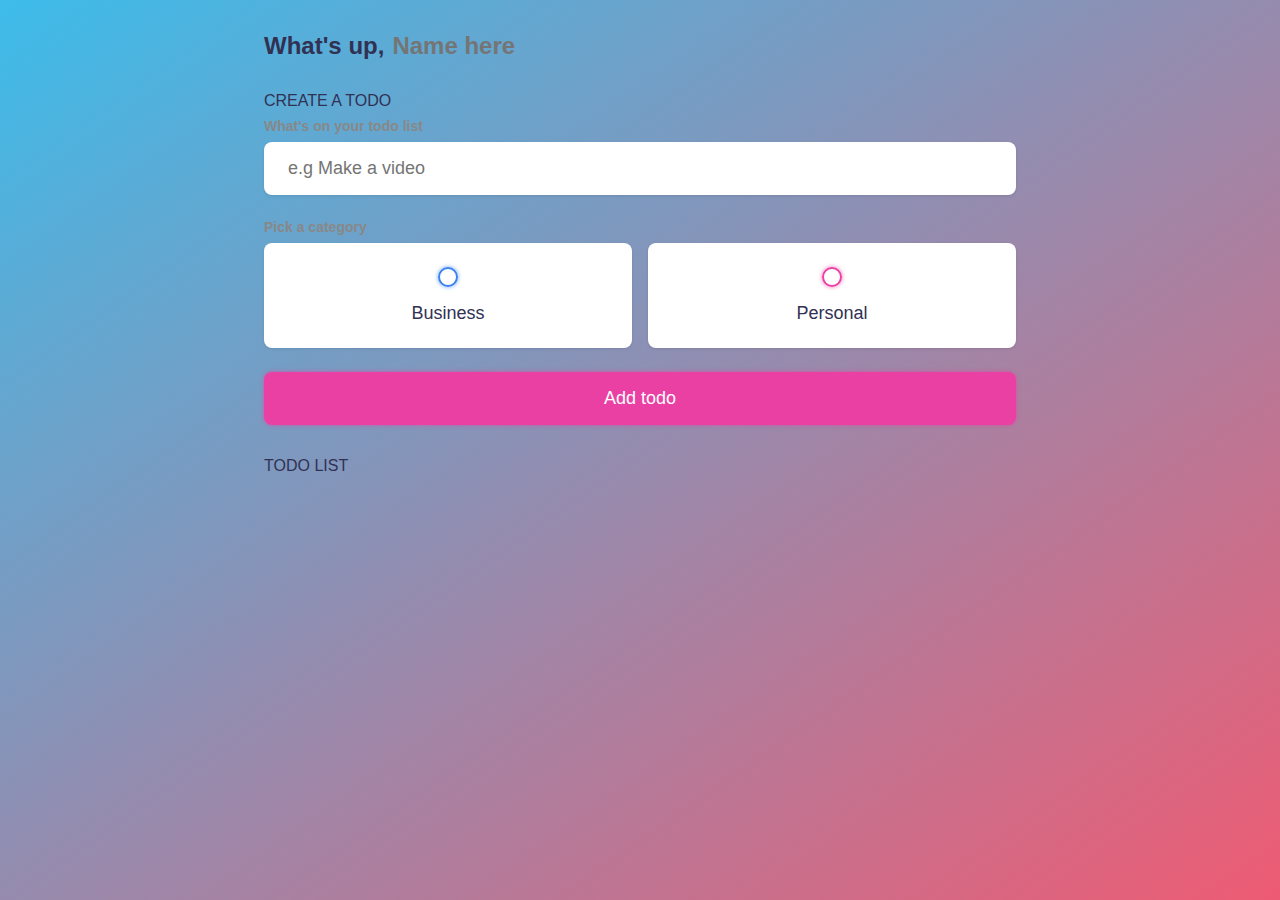
<file: index.html>
<!DOCTYPE html>
<html lang="en">
<head>
    <meta charset="UTF-8">
    <meta http-equiv="X-UA-Compatible" content="IE=edge">
    <meta name="viewport" content="width=device-width, initial-scale=1.0">
    <title>Document</title>
    <link rel="stylesheet" href="style.css">
</head>
<body>
    <main>
        <section class="greeting">
            <h2 class="title">
                What's up, <input type="text" id="name" placeholder="Name here">
            </h2>
        </section>

        <section class="create-todo">
            <h3>CREATE A TODO</h3>
            <form action="" id="new-todo-form">
                <h4>What's on your todo list</h4>
                <input type="text" name="content" id="content" placeholder="e.g Make a video">

                <h4>Pick a category</h4>
                <div class="options">
                    <label>
                        <input type="radio" 
                        name="category"
                        id="category1" 
                        value="Business">
                        <span class="bubble business"></span>
                        <div>Business</div>
                    </label>
                    <label>
                        <input type="radio" 
                        name="category" 
                        id="category2"
                        value="personal">
                        <span class="bubble personal"></span>
                        <div>Personal</div>
                    </label>
                </div>

                <input type="submit" value="Add todo">
            </form>
        </section>


        <section class="todo-list">
            <h3>TODO LIST</h3>
            <div class="list" id="todo-list">
                <!-- <div class="todo-item done">
                    <label>
                        <input type="checkbox">
                        <span class="bubble business"></span>
                    </label>

                    <div class="todo-content">
                        <input type="text" value="Make a video" readonly>
                    </div>

                    <div class="actions">
                        <button class="edit">Edit</button>
                        <button class="delete">Delete</button>
                    </div>

                </div> -->

                <!-- <div class="todo-item">
                    <label>
                        <input type="checkbox">
                        <span class="bubble personal"></span>
                    </label>

                    <div class="todo-content">
                        <input type="text" value="Make a video" readonly>
                    </div>

                    <div class="actions">
                        <button class="edit">Edit</button>
                        <button class="delete">Delete</button>
                    </div>
                    
                </div> -->
            </div>
        </section>
    </main>
    <script src="main.js"></script>
</body>
</html>
</file>
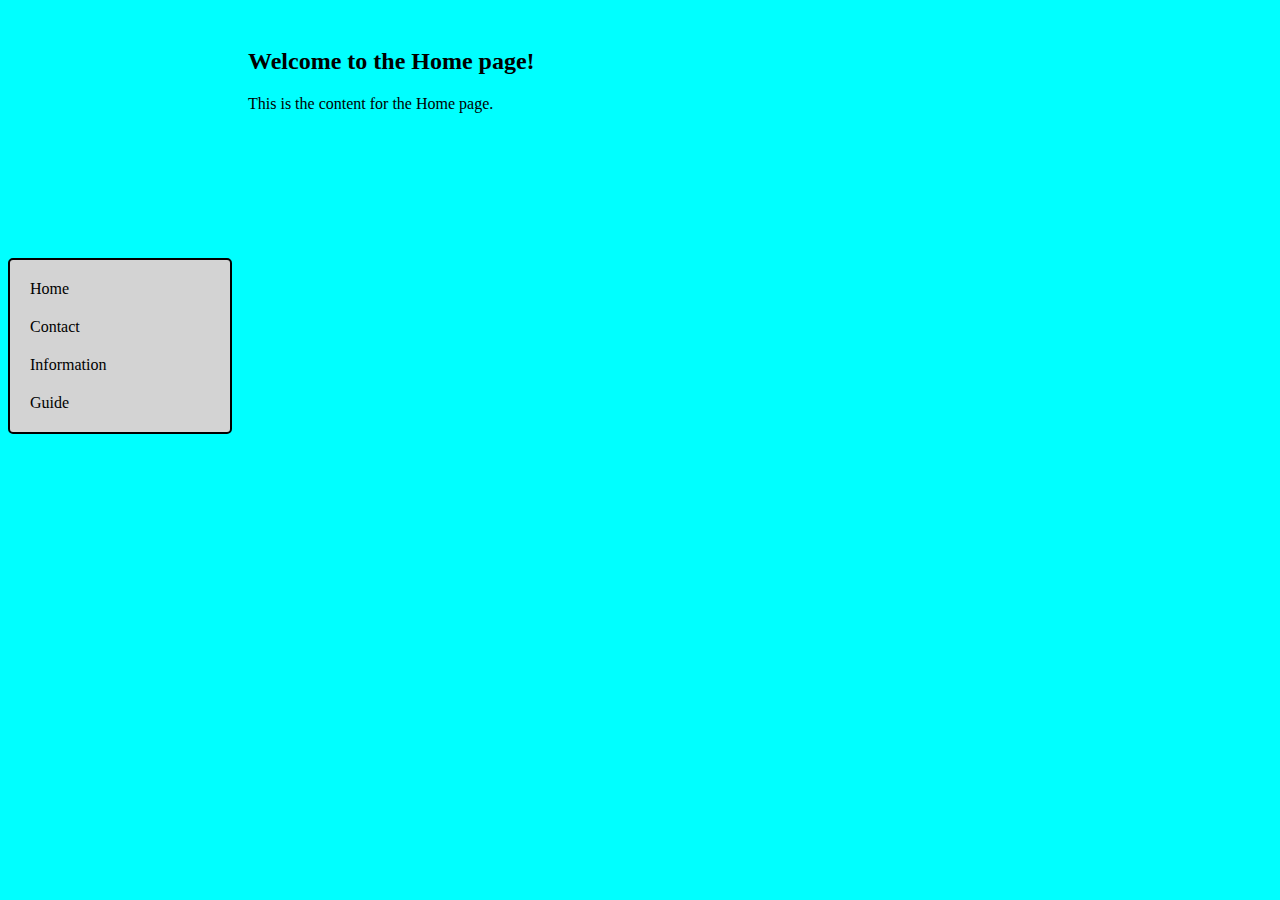
<file: html.html>
<!DOCTYPE html>
<html>
<head>
    <title>Left Panel Example</title>
    <style>
        /* CSS for the left panel */
        body{
            background-color: aqua;
        }
        .left-panel {
            width: 200px;
            background-color: lightgray;
            padding: 10px;
            border: 2px solid black;
            border-radius: 5px;
            float: left;
            margin-top: 250px;
        }
        
        /* CSS for the content area */
        .content-area {
            margin-left: 220px;
            padding: 20px;
        }
        
        /* CSS for the active component */
        .active {
            font-weight: bold;
        }
        .component{
            cursor: pointer;
            padding: 10px;
        }
    </style>
    <script>
        // JavaScript to handle the component clicks and display content
        function showContent(component) {
            var components = document.getElementsByClassName('component');
            for (var i = 0; i < components.length; i++) {
                components[i].classList.remove('active');
            }
            component.classList.add('active');
            
            var componentName = component.getAttribute('data-component');
            var contentElements = document.getElementsByClassName('content');
            for (var i = 0; i < contentElements.length; i++) {
                contentElements[i].style.display = 'none';
            }
            
            var contentElement = document.getElementById(componentName);
            contentElement.style.display = 'block';
        }
    </script>
</head>
<body>
    <div class="left-panel">
        <div class="component" data-component="home" onclick="showContent(this)">Home</div>
        <div class="component" data-component="contact" onclick="showContent(this)">Contact</div>
        <div class="component" data-component="information" onclick="showContent(this)">Information</div>
        <div class="component" data-component="guide" onclick="showContent(this)">Guide</div>
    </div>
    <div class="content-area">
        <div id="home" class="content" style="display: block;">
            <h2>Welcome to the Home page!</h2>
            <p>This is the content for the Home page.</p>
        </div>
        <div id="contact" class="content" style="display: none;">
            <h2>Contact Information</h2>
            <p>This is the contact information page.</p>
        </div>
        <div id="information" class="content" style="display: none;">
            <h2>Information Page</h2>
            <p>This is the information page.</p>
        </div>
        <div id="guide" class="content" style="display: none;">
            <h2>Guide Page</h2>
            <p>This is the guide page.</p>
        </div>
    </div>
</body>
</html>
</file>
<file: style.css>
@import url('https://fonts.googleapis.com/css2?family=Montserrat:wght@200;300;500&family=Poppins:wght@100;200;300;400;500;600&display=swap');


:root{
    --primary: #EA40A4;
    --business: #3A82EE;
    --personal: var(--primary);
    --light: #EEE;
    --dark: #313154;
    --grey: #888;
    --danger: #ff5b57;
    --shadow: 0 1px 3px rgba(0,0,0,0.1);
    --business-glow: 0px 0px 4px rgba(58, 130, 238, 0.75);
    --personal-glow: 0px 0px 4px  rgb(234, 64, 164,0.75);
}
*{
    margin: 0;
    padding: 0;
    text-decoration: none;
    outline: none;
    box-sizing: border-box;
    font-family: Arial, Helvetica, sans-serif;
}
body{ 
    background-image: linear-gradient(to bottom right,rgb(61, 188, 234),rgb(238, 91, 115)); 
    min-height: 100vh;
    display: flex;
    flex-direction: column;
}
/* .title{
    margin-top: 30px;
    font-size: 2rem;
}
#name{
    border: none;
    font-size: 1.5rem;
    color: grey;
} */

input:not([type = "radio"]):not([type="checkbox"]), button{
    appearance: none;
    border: none;
    outline: none;
    background: none;
    cursor: initial;
    cursor: pointer  ;
}

/* body{
    background: var(--light);
    color: var(--dark);
} */

section{
    /* padding: 2rem 1rem; */
    
    max-width: 800px;
    width: 100%;
    margin: 0 auto;
    margin-top: 2rem;
    margin-bottom: 2rem;
    padding-left: 1.5rem;
    padding-right: 1.5rem;
}

h3{
    color: var(--dark);
    font-size: 1rem;
    font-weight: 400;
    margin-bottom: 0.5rem;
}
h4{
    color: var(--grey);
    font-size: 0.875rem;
    font-weight: 700;
    margin-bottom: 0.5rem;
}

.greeting .title{
    display: flex;  
}

.greeting .title input{
    margin-left: 0.5rem;
    flex: 1 1 0%;
    min-width: 0;
}
.greeting .title, .greeting .title input{
    color: var(--dark);
    font-size: 1.5rem;
    font-weight: 700;
}
.create-todo input[type = "text"]{
    display: block;
    width: 100%;
    font-size: 1.125rem;
    padding: 1rem 1.5rem;
    color: var(--dark);
    background-color: #fff;
    border-radius: 0.5rem;
    box-shadow: var(--shadow);
    margin-bottom: 1.5rem;
}

.create-todo .options{
    display: grid;
    grid-template-columns: repeat(2,1fr);
    grid-gap: 1rem;
    margin-bottom: 1.5rem;
}
.create-todo .options label{
    display: flex;
    flex-direction: column;
    align-items: center;
    justify-content: center;
    padding: 1.5rem;
    background-color: #fff;
    border-radius: 0.5rem;
    box-shadow: var(--shadow);
    cursor: pointer;
}


input[type = "radio"],input[type = "checkbox"]{
    display: none;
}


.bubble{
    display: flex;
    align-items: center;
    justify-content: center;
    width: 20px;
    height: 20px;
    border-radius: 50%;
    border: 2px solid var(--business);
    box-shadow: var(--business-glow);
}
.bubble.personal{
    border-color: var(--personal);
    box-shadow: var(--personal-glow);
}

.bubble::after{
    content: "";
    display: block;
    opacity: 0;
    width: 0px;
    height: 0px;
    background-color: var(--business);
    box-shadow: var(--business-glow);
    border-radius: 50%;
    transition: 0.2s ease-in-out;
}
.bubble.bubble.personal::after{
    background-color: var(--personal);
    box-shadow: var(--personal-glow);
}

input:checked ~ .bubble::after{
    width: 10px;
    height: 10px;
    opacity: 1;
}

.create-todo .options label div{
    color: var(--dark);
    font-size: 1.125rem;
    margin-top: 1rem;
}

.create-todo input[type = "submit"]{
    display: block;
    width: 100%;
    font-size: 1.125rem;
    padding: 1rem 1.5rem;
    color: #FFF;
    background-color: var(--primary);
    border-radius: 0.5rem;
    box-shadow: var(--personal-glow);
    cursor: pointer;
    transition: 0.2s ease-in-out;
}

.create-todo input[type = "submit"]:hover{
    opacity: 0.75;
}

.todo-list .list{
    margin: 1rem 0;
}

.todo-list .todo-item {
     display: flex;
     align-items: center;
     background-color: #FFF;
     padding: 1rem;
     border-radius: 0.5rem;
     box-shadow: var(--shadow);
     margin-bottom: 1rem;
}
.todo-item label{
    display: block;
    margin-right: 1rem;
    cursor: pointer;
}

.todo-item .todo-content {
    flex: 1 1 0%;
}

.todo-item .todo-content input{
    color: var(--dark);
    font-size: 1.125rem;
}

.todo-item .actions{
    display: flex;
    align-items: center;
}

.todo-item .actions button{
    display: block;
    padding: 0.5rem;
    border-radius: 0.25rem;
    color: #FFF;
    cursor: pointer;
    transition: 0.2s ease-in-out;
}
.todo-item .actions button:hover{
    opacity: 0.75;
}

.todo-item .actions .edit{
    margin-right: 0.5rem;
    background-color: var(--primary);
}

.todo-item .actions .delete{
    margin-right: 0.5rem;
    background-color: var(--danger);
}

.todo-item.done .todo-content input{
    text-decoration: line-through;
    color: var(--grey);
}
</file>
